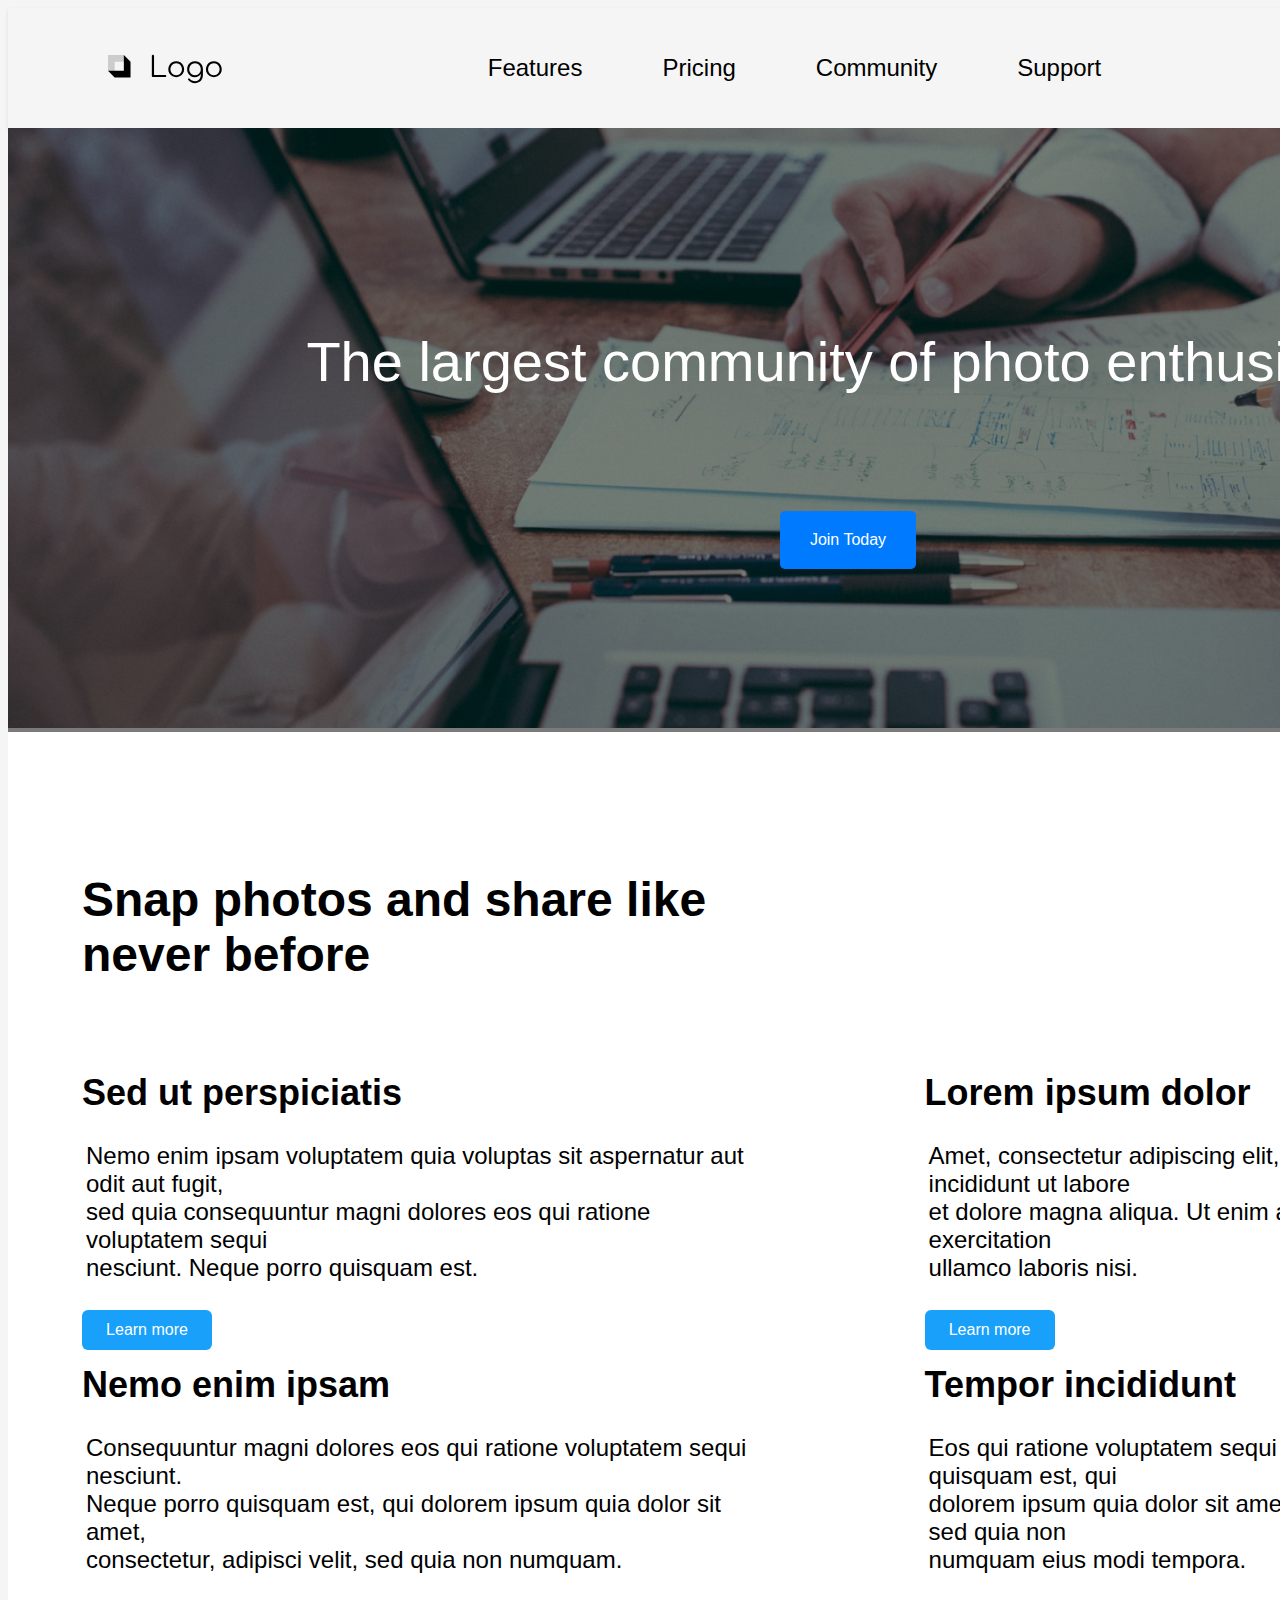
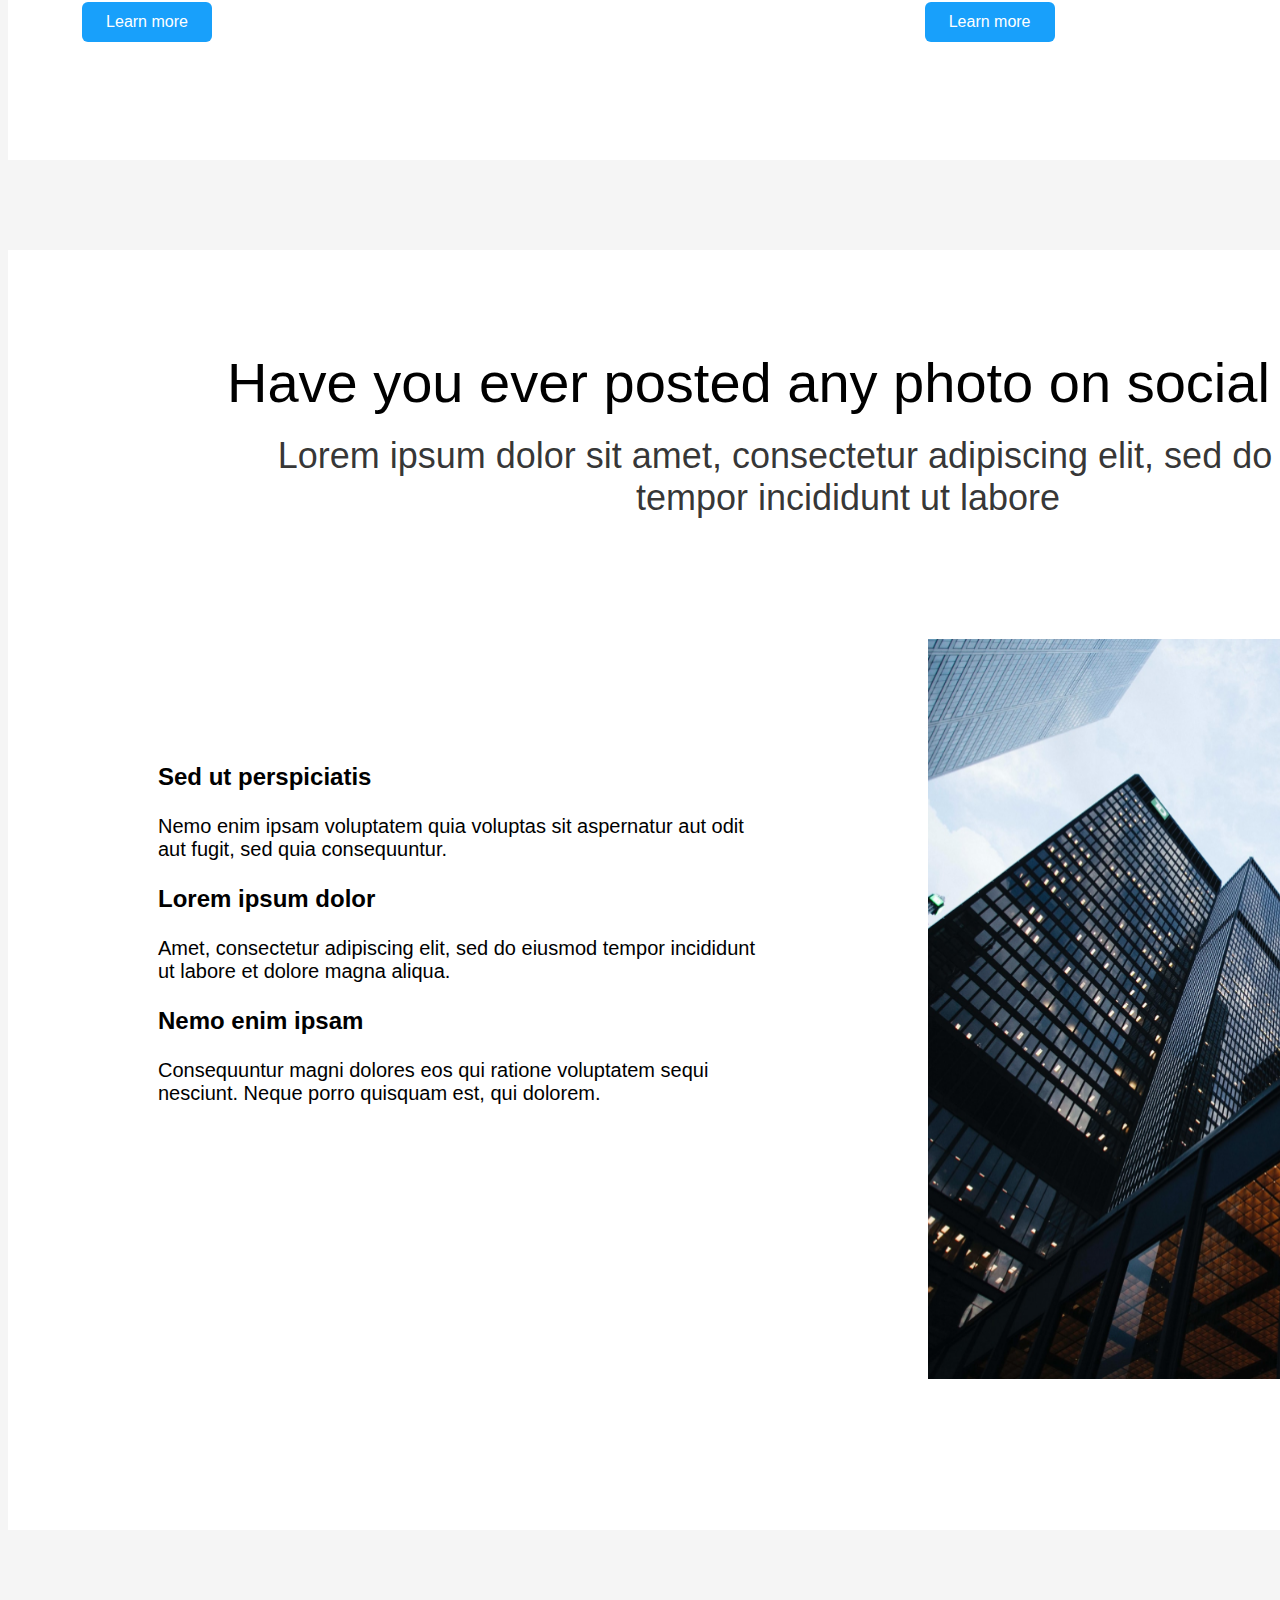
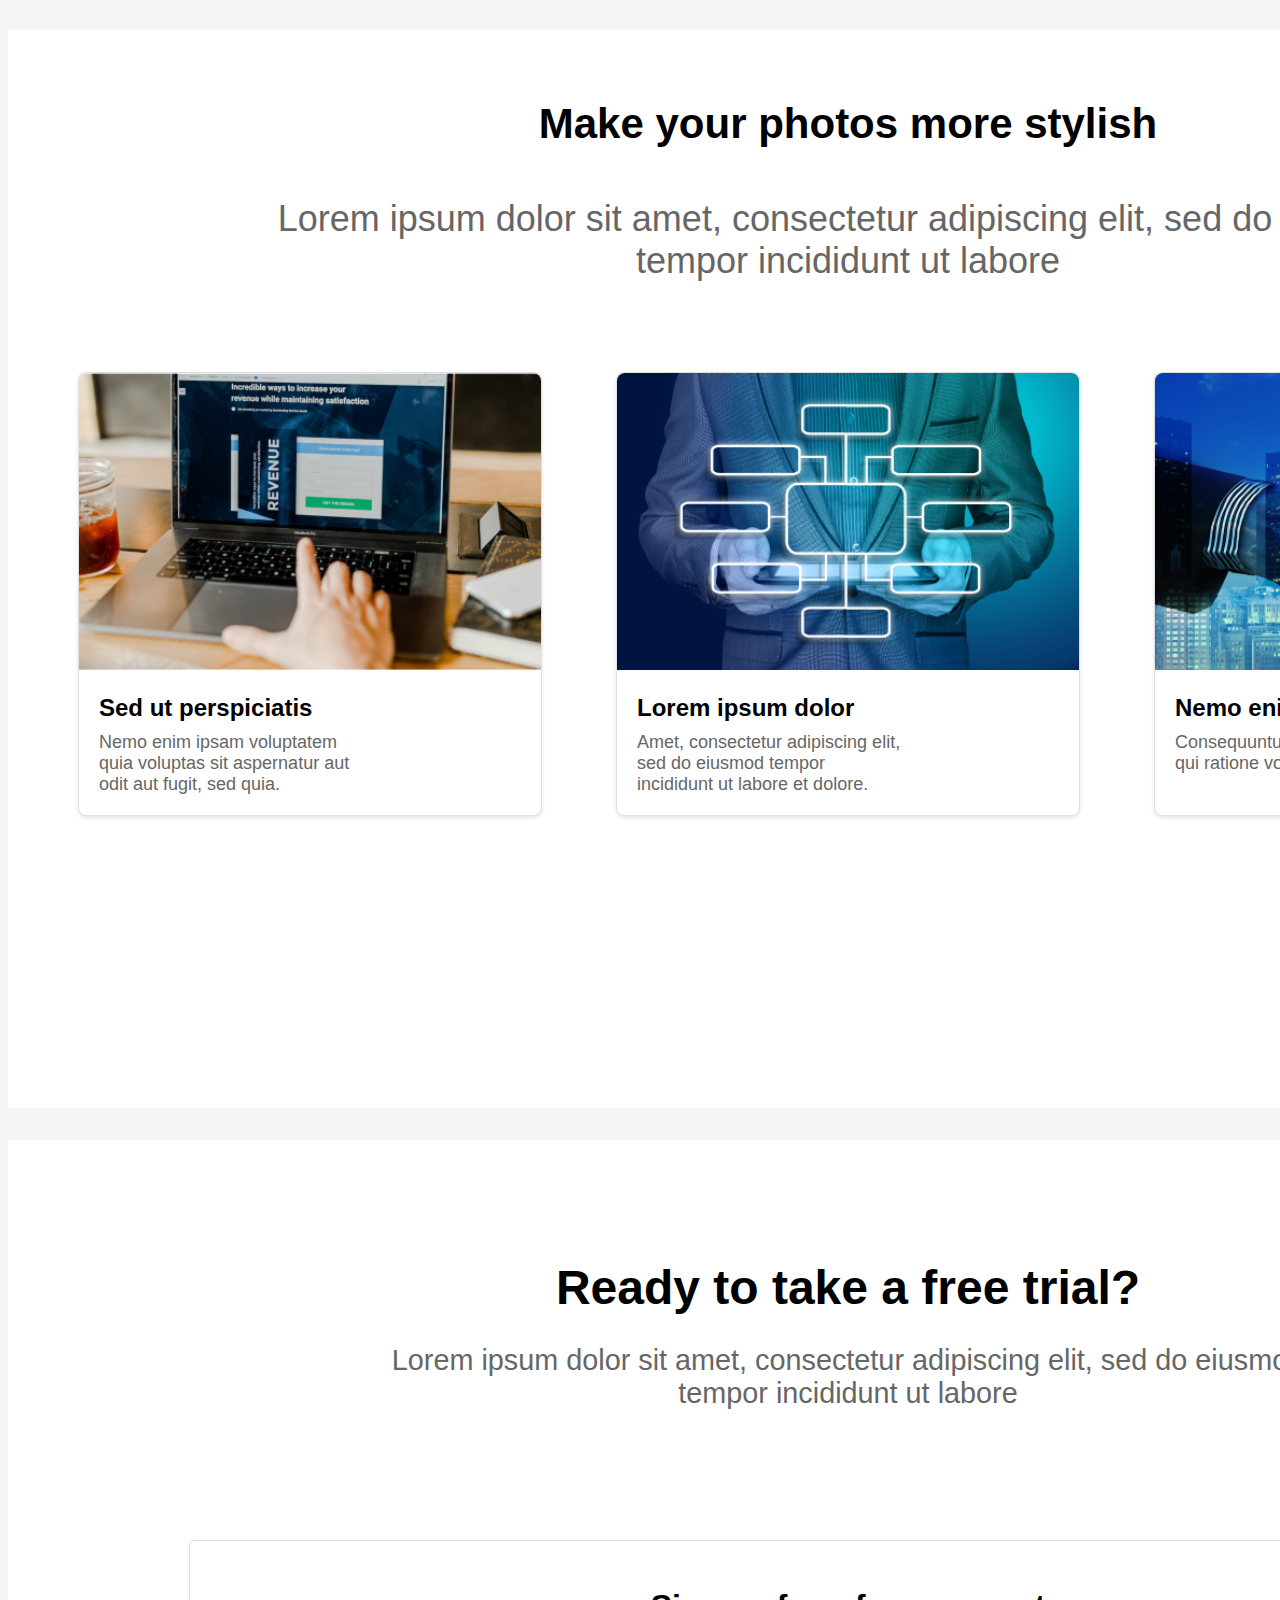
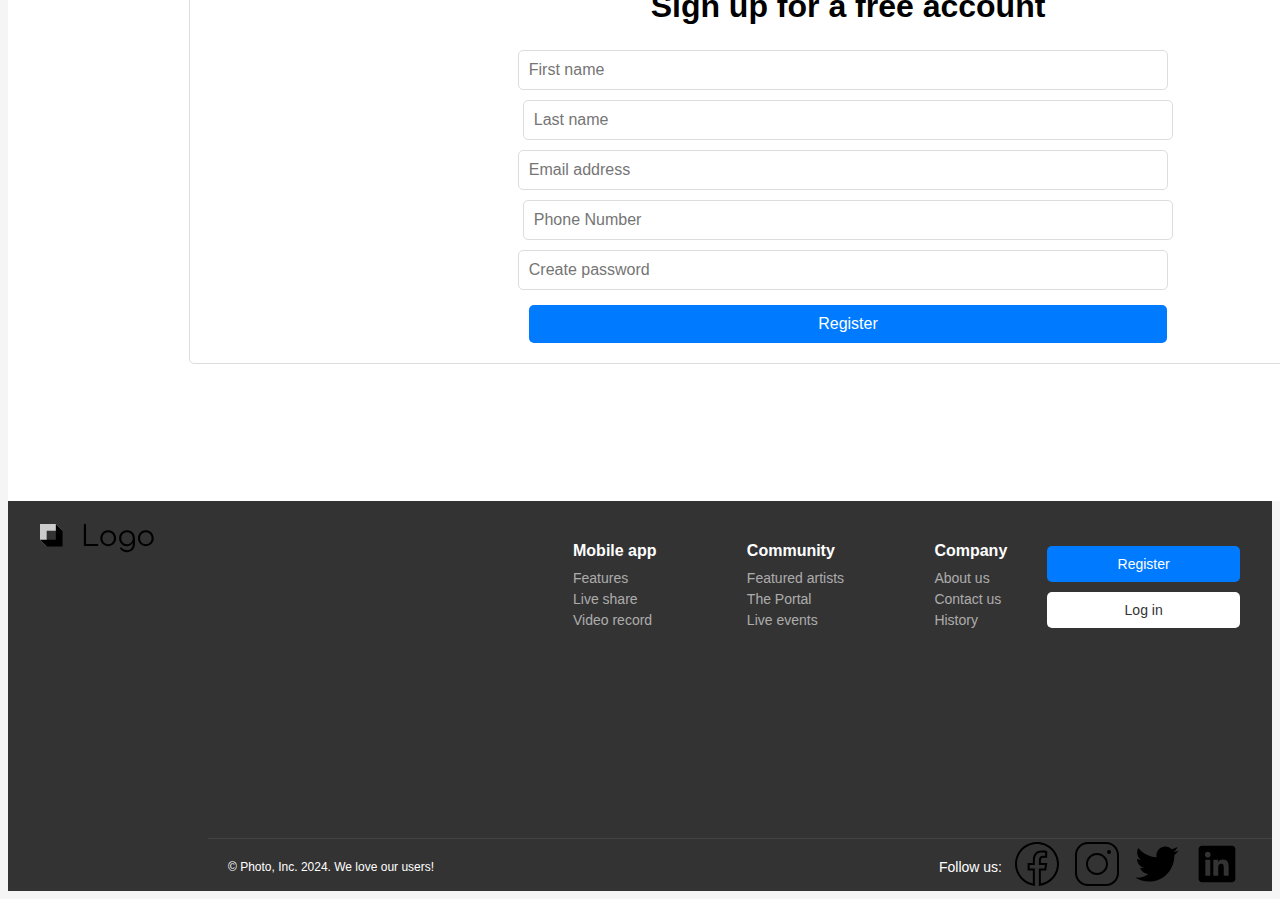
<file: HTML Test/index.html>
<!DOCTYPE html>
<html lang="en">
<head>
    <meta charset="UTF-8">
    <meta name="viewport" content="width=device-width, initial-scale=1.0">
    <link rel="stylesheet" href="style.css">
    <title>Document</title>
</head>
<body>
    <header>
        <div class="container">
            <div class="logo">
                <svg width="123" height="32" viewBox="0 0 123 32" fill="none" xmlns="http://www.w3.org/2000/svg">
                    <path d="M44.9415 25C44.6381 25 44.3726 24.8957 44.145 24.6871C43.9364 24.4785 43.8321 24.213 43.8321 23.8907V3.89422C43.8321 3.59081 43.9364 3.33481 44.145 3.12622C44.3726 2.89866 44.6381 2.78489 44.9415 2.78489C45.2449 2.78489 45.5009 2.89866 45.7095 3.12622C45.937 3.33481 46.0508 3.59081 46.0508 3.89422V22.8951H57.1726C57.476 22.8951 57.732 22.9994 57.9406 23.208C58.1681 23.3976 58.2819 23.6441 58.2819 23.9476C58.2819 24.251 58.1681 24.507 57.9406 24.7156C57.732 24.9052 57.476 25 57.1726 25H44.9415ZM68.2037 25.1422C66.6867 25.1422 65.3308 24.8009 64.1361 24.1182C62.9415 23.4356 62.0028 22.4969 61.3201 21.3022C60.6375 20.1076 60.2961 18.7517 60.2961 17.2347C60.2961 15.6987 60.6375 14.3333 61.3201 13.1387C62.0028 11.944 62.9415 11.0053 64.1361 10.3227C65.3308 9.64 66.6867 9.29866 68.2037 9.29866C69.7207 9.29866 71.0671 9.64 72.2428 10.3227C73.4375 11.0053 74.3761 11.944 75.0588 13.1387C75.7415 14.3333 76.0923 15.6987 76.1113 17.2347C76.1113 18.7517 75.7604 20.1076 75.0588 21.3022C74.3761 22.4969 73.4375 23.4356 72.2428 24.1182C71.0671 24.8009 69.7207 25.1422 68.2037 25.1422ZM68.2037 23.1511C69.3036 23.1511 70.2896 22.8951 71.1619 22.3831C72.0342 21.8711 72.7169 21.1695 73.2099 20.2782C73.703 19.387 73.9495 18.3724 73.9495 17.2347C73.9495 16.0969 73.703 15.0824 73.2099 14.1911C72.7169 13.2809 72.0342 12.5698 71.1619 12.0578C70.2896 11.5458 69.3036 11.2898 68.2037 11.2898C67.1038 11.2898 66.1178 11.5458 65.2455 12.0578C64.3732 12.5698 63.681 13.2809 63.169 14.1911C62.676 15.0824 62.4295 16.0969 62.4295 17.2347C62.4295 18.3724 62.676 19.387 63.169 20.2782C63.681 21.1695 64.3732 21.8711 65.2455 22.3831C66.1178 22.8951 67.1038 23.1511 68.2037 23.1511ZM86.7995 25.1422C85.3014 25.1422 83.974 24.8104 82.8173 24.1467C81.6605 23.464 80.7503 22.5253 80.0866 21.3307C79.4419 20.136 79.1195 18.7707 79.1195 17.2347C79.1195 15.6797 79.4608 14.3049 80.1435 13.1102C80.8261 11.9156 81.7648 10.9864 82.9595 10.3227C84.1541 9.64 85.51 9.29866 87.027 9.29866C88.563 9.29866 89.9189 9.64 91.0946 10.3227C92.2893 10.9864 93.2184 11.9156 93.8821 13.1102C94.5648 14.3049 94.9156 15.6797 94.9346 17.2347V23.0373C94.9346 24.5733 94.5933 25.9481 93.9106 27.1618C93.2279 28.3944 92.2987 29.3615 91.123 30.0631C89.9473 30.7837 88.601 31.144 87.0839 31.144C85.5859 31.144 84.2679 30.8596 83.1301 30.2907C81.9924 29.7407 81.0537 28.9822 80.3141 28.0151C80.1056 27.7876 80.0107 27.541 80.0297 27.2756C80.0676 27.0101 80.2099 26.792 80.4564 26.6213C80.7029 26.4507 80.9779 26.3938 81.2813 26.4507C81.5847 26.5076 81.8217 26.6498 81.9924 26.8773C82.5423 27.56 83.2439 28.1099 84.0973 28.5271C84.9696 28.9443 85.9746 29.1529 87.1124 29.1529C88.1743 29.1529 89.1319 28.8969 89.9853 28.3849C90.8386 27.8729 91.5118 27.1523 92.0048 26.2231C92.5168 25.2939 92.7728 24.2036 92.7728 22.952V21.6436C92.2039 22.7244 91.398 23.5778 90.355 24.2036C89.331 24.8293 88.1459 25.1422 86.7995 25.1422ZM87.027 23.1511C88.1459 23.1511 89.1319 22.9046 89.9853 22.4116C90.8576 21.8996 91.5402 21.1979 92.0333 20.3067C92.5263 19.4154 92.7728 18.3914 92.7728 17.2347C92.7728 16.0779 92.5263 15.0539 92.0333 14.1627C91.5402 13.2524 90.8576 12.5508 89.9853 12.0578C89.1319 11.5458 88.1459 11.2898 87.027 11.2898C85.9082 11.2898 84.9127 11.5458 84.0404 12.0578C83.1681 12.5508 82.4854 13.2524 81.9924 14.1627C81.4993 15.0539 81.2528 16.0779 81.2528 17.2347C81.2528 18.3914 81.4993 19.4154 81.9924 20.3067C82.4854 21.1979 83.1681 21.8996 84.0404 22.4116C84.9127 22.9046 85.9082 23.1511 87.027 23.1511ZM105.85 25.1422C104.333 25.1422 102.977 24.8009 101.783 24.1182C100.588 23.4356 99.6495 22.4969 98.9668 21.3022C98.2841 20.1076 97.9428 18.7517 97.9428 17.2347C97.9428 15.6987 98.2841 14.3333 98.9668 13.1387C99.6495 11.944 100.588 11.0053 101.783 10.3227C102.977 9.64 104.333 9.29866 105.85 9.29866C107.367 9.29866 108.714 9.64 109.889 10.3227C111.084 11.0053 112.023 11.944 112.705 13.1387C113.388 14.3333 113.739 15.6987 113.758 17.2347C113.758 18.7517 113.407 20.1076 112.705 21.3022C112.023 22.4969 111.084 23.4356 109.889 24.1182C108.714 24.8009 107.367 25.1422 105.85 25.1422ZM105.85 23.1511C106.95 23.1511 107.936 22.8951 108.809 22.3831C109.681 21.8711 110.364 21.1695 110.857 20.2782C111.35 19.387 111.596 18.3724 111.596 17.2347C111.596 16.0969 111.35 15.0824 110.857 14.1911C110.364 13.2809 109.681 12.5698 108.809 12.0578C107.936 11.5458 106.95 11.2898 105.85 11.2898C104.751 11.2898 103.764 11.5458 102.892 12.0578C102.02 12.5698 101.328 13.2809 100.816 14.1911C100.323 15.0824 100.076 16.0969 100.076 17.2347C100.076 18.3724 100.323 19.387 100.816 20.2782C101.328 21.1695 102.02 21.8711 102.892 22.3831C103.764 22.8951 104.751 23.1511 105.85 23.1511Z" fill="black"/>
                    <path fill-rule="evenodd" clip-rule="evenodd" d="M15.8469 2.96289H0.000496864L6.67265 9.63504H22.519L15.8469 2.96289ZM6.67264 9.63505V25.4814L0.000488281 18.8093V2.96289L6.67264 9.63505Z" fill="#CCCCCC"/>
                    <path fill-rule="evenodd" clip-rule="evenodd" d="M6.6726 25.4814L22.519 25.4814L15.8468 18.8093L0.000450134 18.8093L6.6726 25.4814ZM15.8468 18.8093L15.8468 2.96292L22.519 9.63508L22.519 25.4814L15.8468 18.8093Z" fill="black"/>
                    </svg>
            </div>
            <div class="all_link">
                <a href="#">Features </a>
                <a href="#">Pricing </a>
                <a href="#"> Community</a>
                <a href="#">Support</a>
            </div>
            <div class="login_regis_btn">
                <button class="login_btn">Login</button>
                <button class="register_btn">Register</button>
            </div>
        </div>
    </header>
    <main> 
        <div class="hero">
            <img src="scott-graham-5fNmWej4tAA-unsplash 1.png" alt="pic">
            <div class="overlay">
                <h1>The largest community of photo enthusiasts</h1>
                <a class="cta-button" href="#">Join Today</a>
           </div>
        </div>
    </main>
    <section class="para_content">
        <div class="content">
           <h2>Snap photos and share like <br>never before</h2>
           <div class="columns">
              <div class="column1">
                  <h3> Sed ut perspiciatis</h3>
                  <p>Nemo enim ipsam voluptatem quia voluptas sit aspernatur aut odit aut fugit,<br>
                     sed quia consequuntur magni dolores eos qui ratione voluptatem sequi <br>nesciunt. Neque porro quisquam est.
                  </p>
                  <button class="btn">Learn more</button>
               </div>
               <div class="column2">
                  <h3>Lorem ipsum dolor </h3>
                  <p>Amet, consectetur adipiscing elit, sed do eiusmod tempor incididunt ut labore<br> et dolore magna aliqua. Ut enim ad minim veniam, quis nostrud exercitation<br> ullamco laboris nisi.
                  </p>
                  <button class="btn">Learn more</button>
                </div>
                <div class="column3">
                    <h3>Nemo enim ipsam</h3>
                    <p>Consequuntur magni dolores eos qui ratione voluptatem sequi nesciunt. <br>Neque porro quisquam est, qui dolorem ipsum quia dolor sit amet,<br> consectetur, adipisci velit, sed quia non numquam.</p>
                    <button class="btn">Learn more</button>
                </div>
                <div class="column4">
                    <h3>Tempor incididunt</h3>
                    <p>Eos qui ratione voluptatem sequi nesciunt. Neque porro quisquam est, qui <br>dolorem ipsum quia dolor sit amet, consectetur, adipisci velit, sed quia non<br> numquam eius modi tempora.</p>
                    <button class="btn">Learn more</button>
                </div>
           </div>
        </div>
    </section>
    <section class="pic_para">
        <div class="container1">
            <div class="mid_head">Have you ever posted any photo on social media?</div>
            <div class="mid_para">Lorem ipsum dolor sit amet, consectetur adipiscing elit, sed do eiusmod<br> tempor incididunt ut labore</div>
            <div class="content1">
                <div class="text_content">
                 <h3>Sed ut perspiciatis</h3>
                 <p>Nemo enim ipsam voluptatem quia voluptas sit aspernatur aut odit <br>aut fugit, sed quia consequuntur.</p>
                 <h3>Lorem ipsum dolor</h3>
                 <p>Amet, consectetur adipiscing elit, sed do eiusmod tempor incididunt <br>ut labore et dolore magna aliqua.</p>
                 <h3>Nemo enim ipsam</h3>
                 <p>Consequuntur magni dolores eos qui ratione voluptatem sequi <br>nesciunt. Neque porro quisquam est, qui dolorem.</p>
              
                </div>
              <div class="image_content">
                 <img alt="Skyscrapers viewed from below with a cloudy sky in the background" src="sean-pollock-PhYq704ffdA-unsplash 1.png"/>
              </div>
            </div>
        </div>
    </section>
    <section>
        <div class="container2">
            <div class="header">
                <h1> Make your photos more stylish</h1>
                <p> Lorem ipsum dolor sit amet, consectetur adipiscing elit, sed do eiusmod <br>tempor incididunt ut labore</p>
            </div>
            <div class="cards">
                <div class="card">
                    <img src="Mask Group.png" alt="pic uploded">
                    <div class="card_content">
                        <h3>Sed ut perspiciatis</h3>
                        <p>Nemo enim ipsam voluptatem<br> quia voluptas sit aspernatur aut <br>odit aut fugit, sed quia.</p>
                    </div>
                </div>
                <div class="card">
                    <img src="businessman-4608282_1920 1.png" alt="pic uploded">
                    <div class="card_content">
                        <h3>Lorem ipsum dolor</h3>
                        <p>Amet, consectetur adipiscing elit, <br>sed do eiusmod tempor <br>incididunt ut labore et dolore.</p>
                    </div>
                </div>
                <div class="card">
                    <img src="hands-1063442_1280 1.png" alt="pic uploded">
                    <div class="card_content">
                        <h3>Nemo enim ipsam</h3>
                        <p>Consequuntur magni dolores eos <br>qui ratione voluptatem sequi nesciunt.</p>
                    </div>
                </div>
            </div>
        </div>
    </section>
    <section class="form_section">
     <div class="container3">
        <h1>Ready to take a free trial?</h1>
        <p>Lorem ipsum dolor sit amet, consectetur adipiscing elit, sed do eiusmod<br> tempor incididunt ut labore</p>
        <div class="signup-form">
            <h2>Sign up for a free account</h2>
            <form id="userForm" onsubmit="return validateForm()">
                <input type="text" placeholder="First name" id="firstname" required>
                <input type="text" placeholder="Last name" id="lastname" required>
                <input type="email" placeholder="Email address" id="email" required>
                <input type="text" placeholder="Phone Number" id="phoneNumber">
                <input type="password" placeholder="Create password" id="password" minlength="8">
                <input type="submit" value="Register">
            </form>
        </div>
     </div>
   </section> 
   <footer>
    <div class="footer">
        <div class="container4">
            <div class="logo">
                <img src="Sample Logo.svg" alt="#">
            </div>
            <div class="links">
                <div>
                    <h4>Mobile app</h4>
                    <a href="#">Features</a>
                    <a href="#">Live share</a>
                    <a href="#">Video record</a>
                </div>
                <div>
                    <h4>Community</h4>
                    <a href="#">Featured artists</a>
                    <a href="#">The Portal</a>
                    <a href="#">Live events</a>
                </div>
                <div>
                    <h4>Company</h4>
                    <a href="#">About us</a>
                    <a href="#">Contact us</a>
                    <a href="#">History</a>
                </div>
            </div>
            <div class="buttons">
                <a href="#" class="register">Register</a>
                <a href="#" class="login">Log in</a>
            </div>
        </div>
        <div class="bottom">
            <p>© Photo, Inc. 2024. We love our users!</p>
            <div class="social">
                <span>Follow us:</span>
                <a href="#" ><svg xmlns="http://www.w3.org/2000/svg" x="0px" y="0px" width="50" height="50" viewBox="0 0 50 50">
                    <path d="M 25 3 C 12.861562 3 3 12.861562 3 25 C 3 36.019135 11.127533 45.138355 21.712891 46.728516 L 22.861328 46.902344 L 22.861328 29.566406 L 17.664062 29.566406 L 17.664062 26.046875 L 22.861328 26.046875 L 22.861328 21.373047 C 22.861328 18.494965 23.551973 16.599417 24.695312 15.410156 C 25.838652 14.220896 27.528004 13.621094 29.878906 13.621094 C 31.758714 13.621094 32.490022 13.734993 33.185547 13.820312 L 33.185547 16.701172 L 30.738281 16.701172 C 29.349697 16.701172 28.210449 17.475903 27.619141 18.507812 C 27.027832 19.539724 26.84375 20.771816 26.84375 22.027344 L 26.84375 26.044922 L 32.966797 26.044922 L 32.421875 29.564453 L 26.84375 29.564453 L 26.84375 46.929688 L 27.978516 46.775391 C 38.71434 45.319366 47 36.126845 47 25 C 47 12.861562 37.138438 3 25 3 z M 25 5 C 36.057562 5 45 13.942438 45 25 C 45 34.729791 38.035799 42.731796 28.84375 44.533203 L 28.84375 31.564453 L 34.136719 31.564453 L 35.298828 24.044922 L 28.84375 24.044922 L 28.84375 22.027344 C 28.84375 20.989871 29.033574 20.060293 29.353516 19.501953 C 29.673457 18.943614 29.981865 18.701172 30.738281 18.701172 L 35.185547 18.701172 L 35.185547 12.009766 L 34.318359 11.892578 C 33.718567 11.811418 32.349197 11.621094 29.878906 11.621094 C 27.175808 11.621094 24.855567 12.357448 23.253906 14.023438 C 21.652246 15.689426 20.861328 18.170128 20.861328 21.373047 L 20.861328 24.046875 L 15.664062 24.046875 L 15.664062 31.566406 L 20.861328 31.566406 L 20.861328 44.470703 C 11.816995 42.554813 5 34.624447 5 25 C 5 13.942438 13.942438 5 25 5 z"></path>
                    </svg> </a>
                <a href="#"><svg xmlns="http://www.w3.org/2000/svg" x="0px" y="0px" width="50" height="50" viewBox="0 0 50 50">
                    <path d="M 16 3 C 8.8324839 3 3 8.8324839 3 16 L 3 34 C 3 41.167516 8.8324839 47 16 47 L 34 47 C 41.167516 47 47 41.167516 47 34 L 47 16 C 47 8.8324839 41.167516 3 34 3 L 16 3 z M 16 5 L 34 5 C 40.086484 5 45 9.9135161 45 16 L 45 34 C 45 40.086484 40.086484 45 34 45 L 16 45 C 9.9135161 45 5 40.086484 5 34 L 5 16 C 5 9.9135161 9.9135161 5 16 5 z M 37 11 A 2 2 0 0 0 35 13 A 2 2 0 0 0 37 15 A 2 2 0 0 0 39 13 A 2 2 0 0 0 37 11 z M 25 14 C 18.936712 14 14 18.936712 14 25 C 14 31.063288 18.936712 36 25 36 C 31.063288 36 36 31.063288 36 25 C 36 18.936712 31.063288 14 25 14 z M 25 16 C 29.982407 16 34 20.017593 34 25 C 34 29.982407 29.982407 34 25 34 C 20.017593 34 16 29.982407 16 25 C 16 20.017593 20.017593 16 25 16 z"></path>
                    </svg></a>
                <a href="#"><svg xmlns="http://www.w3.org/2000/svg" x="0px" y="0px" width="50" height="50" viewBox="0 0 30 30">
                    <path d="M28,6.937c-0.957,0.425-1.985,0.711-3.064,0.84c1.102-0.66,1.947-1.705,2.345-2.951c-1.03,0.611-2.172,1.055-3.388,1.295 c-0.973-1.037-2.359-1.685-3.893-1.685c-2.946,0-5.334,2.389-5.334,5.334c0,0.418,0.048,0.826,0.138,1.215 c-4.433-0.222-8.363-2.346-10.995-5.574C3.351,6.199,3.088,7.115,3.088,8.094c0,1.85,0.941,3.483,2.372,4.439 c-0.874-0.028-1.697-0.268-2.416-0.667c0,0.023,0,0.044,0,0.067c0,2.585,1.838,4.741,4.279,5.23 c-0.447,0.122-0.919,0.187-1.406,0.187c-0.343,0-0.678-0.034-1.003-0.095c0.679,2.119,2.649,3.662,4.983,3.705 c-1.825,1.431-4.125,2.284-6.625,2.284c-0.43,0-0.855-0.025-1.273-0.075c2.361,1.513,5.164,2.396,8.177,2.396 c9.812,0,15.176-8.128,15.176-15.177c0-0.231-0.005-0.461-0.015-0.69C26.38,8.945,27.285,8.006,28,6.937z"></path>
                </svg></a>
                <a href="#"><svg xmlns="http://www.w3.org/2000/svg" x="0px" y="0px" width="50" height="50" viewBox="0 0 30 30">
                    <path d="M24,4H6C4.895,4,4,4.895,4,6v18c0,1.105,0.895,2,2,2h18c1.105,0,2-0.895,2-2V6C26,4.895,25.105,4,24,4z M10.954,22h-2.95 v-9.492h2.95V22z M9.449,11.151c-0.951,0-1.72-0.771-1.72-1.72c0-0.949,0.77-1.719,1.72-1.719c0.948,0,1.719,0.771,1.719,1.719 C11.168,10.38,10.397,11.151,9.449,11.151z M22.004,22h-2.948v-4.616c0-1.101-0.02-2.517-1.533-2.517 c-1.535,0-1.771,1.199-1.771,2.437V22h-2.948v-9.492h2.83v1.297h0.04c0.394-0.746,1.356-1.533,2.791-1.533 c2.987,0,3.539,1.966,3.539,4.522V22z"></path>
                </svg></a>
                
            </div>
        </div>
    </div>
   </footer>
   <script src="script.js"></script>
</body>
</html>
</file>
<file: HTML Test/style.css>
body{
    font-family: 'Roboto', sans-serif,montserrat;
  
    background-color: #f5f5f5;
}

.container{
    width: 1640px;
    margin: 0 auto;
    height: 100px;
    display: flex;
    justify-content: space-between;
    align-items: center;
    padding: 10px 20px;
    box-shadow: 0 2px 4px rgba(0, 0, 0, 0.1);
    overflow: hidden;
    
}
.logo{
    display: flex;
    align-items: center; 
    justify-content: center; 
}
.logo svg{
    font-size: 24px;
    margin-left: 80px;  
}
.all_link{
    display:flex;
    align-items:  center;
    
}
.all_link a{
    margin: 0 40px;
    text-decoration: none;
    color: black;
    font-weight: 500;
    font-size: 24px;
}
.login_regis_btn{
    width: 280px;
    height: 40px;
    margin-right: 30px;
    
    
   
}
.login_btn{
    width: 45%;
    height: 40px;
    border: 1px solid #007bff;
    color: #007bff;
    border-radius: 10px;
    cursor: pointer;
    font-size: 20px;
}
.register_btn{
    margin-left: 5%;
    width: 45%;
    height: 40px;
    background-color: #007bff;
    color: white;
   border-radius: 10px;
   cursor: pointer;
   font-size: 20px;
}
/* main */
.hero{
    position: relative;
    text-align: center;
    color: white;
    width: 1680px;
    margin: 0 auto;
}
.hero img {
    width: 1680px;
    height: 600px;
}
.overlay {
    position: absolute;
    top: 0;
    left: 0;
    right: 0;
    bottom: 0;
    background: rgba(0, 0, 0, 0.5);
    display: flex;
    flex-direction: column;
    justify-content: center;
    align-items: center;
    
}
.hero .overlay h1 {
    font-size: 56px;
    font-weight: 500;
    
}
.hero .overlay .cta-button {
    margin-top: 80px;
    padding: 20px 30px;
    background-color: #007bff;
    color: white;
    text-decoration: none;
    border-radius: 5px;

}
/* section*/

.content {
    padding: 40px 20px;
    background-color: white;
    height: 948px;
    width: 1640px;
    margin: 0 auto;

}
.content h2 {
    height: 144px;
    font-size: 48px;
    margin-bottom: 20px;
    text-align: left;
    margin-left: 54px;
    margin-top: 100px;
    
}
.content .columns {
   
    margin-top: 20px;
    display: flex;
    justify-content: space-between;
    flex-wrap: wrap;
    margin-left: 54px;
    margin-right: 54px

}
.content .columns .column1 {
    width: 45%;
    height: 222px;
    text-align: left;
    margin-bottom: 70px;
}
.content .columns .column2 {
    width: 45%;
    text-align: left;
    height: 222px;
}
.content .columns .column3 {
    width: 45%;
    text-align: left;
    height: 222px;
}
.content .columns .column4 {
    width: 45%;
    text-align: left;
    height: 222px;
}
.content .columns  h3 {
    font-size: 36px;
    margin-bottom: 10px;
    letter-spacing: -1.5%;
}
.columns p{
   font-size: 24px;
   padding: 4px;
}
.btn{
    border: none;
    width: 130px;
    height: 40px;
    border-radius: 6px;
    color: white;
    background-color: rgba(24, 160, 251, 1);
    font-size: 16px;
}
/* section 2*/
.container1{
    width: 1680px;
    height: 1280px;
    background-color: white;
    margin: 0 auto;
    margin-top: 90px;

}
.mid_head{
    text-align: center;
    padding-top: 100px ;
    padding-bottom: 20px;
    font-size: 56px;
}
.mid_para{
    text-align: center;
    padding-bottom: 100px;
    font-size: 36px;
    color: rgba(0, 0, 0, 0.8);

}
.content1 {
    display: flex;
    justify-content: space-between;
    align-items: flex-start;
    padding: 20px 0;
    margin-left: 50px;
    margin-right: 90px; 
    
}
.text_content{
      width: 45%;
      padding: 100px;
}
.text_content h3{
    font-size: 24px;
}
.text_content p{
    font-size: 20px;
}
.image_content {
    width: 45%;
    
    
}
.image_content img {
    width: 100%;
    height: 740px;
}
/* section 3*/
.container2 {
    width: 1640px;
    height: 1038px;
    margin: 0 auto;
    padding: 20px;
    background-color: white;
    margin-top: 100px;
}
.header {
    text-align: center;
    padding: 50px 0;

}
.header h1 {
    font-size: 42px;
    font-weight: 700;
    margin: 0;
    padding-bottom: 40px;
}
.header p {
    font-size: 36px;
    color: #666666;
    margin: 10px 0 0;
    letter-spacing: -1.5%;
}
.cards {
    display: flex;
    justify-content: space-between;
    margin-top: 40px;
    margin-left: 50px;
    margin-right: 50px;
}
.card {
    background-color: #ffffff;
    border: 1px solid #e0e0e0;
    border-radius: 8px;
    width: 30%;
    box-shadow: 0 2px 4px rgba(0, 0, 0, 0.1);
}
.card img {
    width: 100%;
    border-top-left-radius: 8px;
    border-top-right-radius: 8px;
}
.card_content {
    padding: 20px;
}
.card_content h3 {
    font-size: 24px;
    font-weight: 700;
    margin: 0 0 10px;
}
.card_content p {
    font-size: 18px;
    color: #666666;
    margin: 0;
}
  
.form_section{
    width: 1680px;
    margin: 0 auto;
    background-color: white;
    height: 961px;
}

.container3 {
    text-align: center;
   
}
.container3 h1 {
    font-size: 3em;
    font-weight: bold;
    margin-bottom: 10px;
    padding-top: 120px;
}
.container3 p {
    font-size: 1.8em;
    color: #666;
    margin-bottom: 30px;
    padding-bottom: 100px;
}
.signup-form {
    background-color: #fff;
    padding: 20px;
    border: 1px solid #ddd;
    border-radius: 5px;
    display: inline-block;
    text-align: left;
    align-items: center;
    text-align: center;
}
.signup-form h2 {
    font-size: 2em;
    margin-bottom: 20px;
    
}
.signup-form input[type="text"],
.signup-form input[type="email"],
.signup-form input[type="password"] {
    width: calc(50% - 10px);
    padding: 10px;
    margin: 5px 0;
    border: 1px solid #ddd;
    border-radius: 5px;
    font-size: 1em;
}
.signup-form input[type="text"]:nth-child(odd),
.signup-form input[type="email"]:nth-child(odd),
.signup-form input[type="password"]:nth-child(odd) {
    margin-right: 10px;
}
.signup-form input[type="submit"] {
    width: 50%;
    padding: 10px;
    background-color: #007bff;
    border: none;
    border-radius: 5px;
    color: #fff;
    font-size: 1em;
    cursor: pointer;
    margin-top: 10px;
}
.signup-form input[type="submit"]:hover {
    background-color: #0056b3;
}

.footer {
    max-width: 1680px;
    height: 350px;
    background-color: #333;
    color: #fff;
    padding: 20px 0;
    margin: 0 auto;
}
.footer .container4 {
    display: flex;
    justify-content: space-between;
    align-items: flex-start;
    max-width: 1200px;
    margin: 0 auto;
    padding: 0 20px;
}
.footer .logo {
    display: flex;
    align-items: center;
    
}
.footer .logo img {
    font-size: 24px;
    margin-right: 10px;
}

.footer .links {
    display: flex;
    justify-content: space-between;
    flex-grow: 1;
    margin-left: 400px;
    color: rgba(255, 255, 255, 1);

}
.footer .links div {
    margin-right: 40px;
}
.footer .links div h4 {
    margin-bottom: 10px;
    font-size: 16px;
}
.footer .links div a {
    display: block;
    color: rgba(255, 255, 255, 0.6);
    text-decoration: none;
    margin-bottom: 5px;
    font-size: 14px;
}
.footer .buttons {
    display: flex;
    flex-direction: column;
    flex-grow: 1;
    padding-top: 25px;
}
.footer .buttons a {
    display: block;
    text-align: center;
    padding: 10px 20px;
    margin-bottom: 10px;
    border-radius: 5px;
    text-decoration: none;
    font-size: 14px;
}
.footer .buttons .register {
    background-color: #007bff;
    color: #fff;
}
.footer .buttons .login {
    background-color: #fff;
    color: #333;
}
.footer .bottom {
    display: flex;
    justify-content: space-between;
    align-items: center;
    max-width: 1200px;
    margin-top: 200px;
    
    margin-left: 200px;
    padding: 0 20px;
    border-top: 1px solid #444;
}
.footer .bottom p {
    margin: 10px 0;
    font-size: 12px;
}
.footer .bottom .social {
    display: flex;
    align-items: center;
}
.footer .bottom .social span {
    margin-right: 10px;
    font-size: 14px;
}
.footer .bottom .social a {
    color: #fff;
    margin-right: 10px;
    font-size: 18px;
    text-decoration: none;
}




@media (max-width: 1024px) {
    .container {
        width: 90%; /* Reduce width to make it fit smaller screens */
        padding: 10px;
    }

    .logo svg {
        margin-left: 20px; /* Adjust the margin for the logo */
    }

    .all_link a {
        margin: 0 20px; /* Reduce spacing between links */
        font-size: 20px; /* Reduce font size */
    }

    .login_regis_btn {
        width: 220px;
    }

    .login_btn, .register_btn {
        font-size: 18px;
        height: 35px; /* Reduce button height */
    }
}

/* Responsive design for mobile (screens below 768px) */
@media (max-width: 768px) {
    .container {
        flex-direction: column; /* Stack elements vertically */
        justify-content: center;
        align-items: center;
        height: auto; /* Allow height to adjust automatically */
    }

    .logo {
        margin-bottom: 10px; /* Add some space below the logo */
    }

    .all_link {
        flex-direction: column; /* Stack the links vertically */
    }

    .all_link a {
        margin: 10px 0; /* Add margin between each link */
        font-size: 18px;
    }

    .login_regis_btn {
        width: 100%;
        display: flex;
        justify-content: space-between;
    }

    .login_btn, .register_btn {
        width: 45%; /* Keep button size manageable on smaller screens */
        height: 35px; /* Reduce button height */
    }
}
/*main*/

@media (max-width: 1024px) {
    .hero {
        width: 100%; /* Adjust the width to fit smaller screens */
    }

    .hero img {
        width: 100%; /* Let the image take full width of the screen */
        height: auto; /* Let height adjust automatically */
    }

    .hero .overlay h1 {
        font-size: 40px; /* Reduce font size for tablets */
    }

    .hero .overlay .cta-button {
        padding: 15px 25px; /* Adjust button padding */
        font-size: 18px; /* Reduce button font size */
        margin-top: 40px; /* Reduce spacing above the button */
    }
}

/* Responsive design for mobile (screens below 768px) */
@media (max-width: 768px) {
    .hero {
        width: 100%;
    }

    .hero img {
        width: 100%;
        height: auto;
    }

    .hero .overlay h1 {
        font-size: 32px; /* Further reduce the heading font size */
    }

    .hero .overlay .cta-button {
        padding: 12px 20px; /* Adjust button size */
        font-size: 16px; /* Smaller font size */
        margin-top: 30px;
    }
}


@media (max-width: 1024px) {
    .content {
        width: 100%; /* Make the content width fit the screen */
        padding: 20px; /* Adjust padding */
    }

    .content h2 {
        font-size: 36px; /* Reduce the heading font size */
        margin-left: 20px; /* Reduce margins */
        margin-top: 60px;
    }

    .content .columns {
        margin-left: 20px;
        margin-right: 20px;
        flex-direction: column; /* Stack columns vertically */
        align-items: center;
    }

    .columns .column1, .columns .column2, .columns .column3, .columns .column4 {
        width: 100%; /* Make columns full-width */
        text-align: center; /* Center-align content */
        margin-bottom: 30px; /* Add spacing between columns */
    }

    .columns h3 {
        font-size: 28px; /* Reduce heading size */
    }

    .columns p {
        font-size: 20px; /* Adjust paragraph size */
    }

    .btn {
        width: 100px; /* Adjust button size */
        height: 35px;
        font-size: 14px;
    }
}

/* Mobile screens (max-width: 768px) */
@media (max-width: 768px) {
    .content {
        padding: 10px;
    }

    .content h2 {
        font-size: 30px;
        margin-left: 10px;
        margin-top: 40px;
    }

    .columns .column1, .columns .column2, .columns .column3, .columns .column4 {
        width: 100%;
        text-align: center;
        margin-bottom: 20px;
    }

    .columns h3 {
        font-size: 24px; /* Smaller heading for mobile */
    }

    .columns p {
        font-size: 18px; /* Smaller paragraph text */
    }

    .btn {
        width: 90px;
        height: 30px;
        font-size: 12px;
    }
}


@media (max-width: 1024px) {
    .container1 {
        width: 100%; /* Ensure full width on smaller screens */
        height: auto; /* Make height dynamic */
        padding: 0 20px; /* Add padding */
    }

    .mid_head {
        font-size: 40px; /* Reduce heading size */
    }

    .mid_para {
        font-size: 28px; /* Adjust paragraph size */
        padding-bottom: 50px; /* Reduce bottom padding */
    }

    .content1 {
        flex-direction: column; /* Stack content vertically */
        margin-left: 0;
        margin-right: 0;
    }

    .text_content {
        width: 100%; /* Full width for text content */
        padding: 50px; /* Reduce padding */
    }

    .text_content h3 {
        font-size: 20px; /* Reduce heading size */
    }

    .text_content p {
        font-size: 18px; /* Adjust paragraph size */
    }

    .image_content {
        width: 100%; /* Full width for image content */
        margin-top: 30px; /* Add margin to separate text and image */
    }

    .image_content img {
        height: auto; /* Ensure image scales dynamically */
    }
}

/* Mobile screens (max-width: 768px) */
@media (max-width: 768px) {
    .mid_head {
        font-size: 32px; /* Further reduce heading size */
        padding-top: 60px; /* Adjust padding */
    }

    .mid_para {
        font-size: 24px; /* Reduce paragraph size */
        padding-bottom: 40px;
    }

    .text_content {
        padding: 30px; /* Decrease padding */
    }

    .text_content h3 {
        font-size: 18px; /* Adjust heading size */
    }

    .text_content p {
        font-size: 16px; /* Smaller paragraph text */
    }

    .image_content img {
        height: auto; /* Keep image responsive */
    }
}


@media (max-width: 1024px) {
    .container2 {
        width: 100%; /* Full width for tablet */
        height: auto; /* Dynamic height */
        padding: 0 20px; /* Add padding */
    }

    .header h1 {
        font-size: 36px; /* Smaller font size for header */
    }

    .header p {
        font-size: 28px; /* Reduce paragraph font size */
    }

    .cards {
        flex-direction: column; /* Stack cards vertically */
        align-items: center;
    }

    .card {
        width: 80%; /* Wider cards on tablets */
        margin-bottom: 30px; /* Space between cards */
    }
}

/* Mobile screens (max-width: 768px) */
@media (max-width: 768px) {
    .header h1 {
        font-size: 32px; /* Further reduce header size */
    }

    .header p {
        font-size: 24px; /* Smaller paragraph text */
    }

    .cards {
        margin-left: 0;
        margin-right: 0;
    }

    .card {
        width: 90%; /* Full-width cards on mobile */
        margin-bottom: 20px; /* Less spacing between cards */
    }

    .card_content h3 {
        font-size: 20px; /* Smaller card title */
    }

    .card_content p {
        font-size: 16px; /* Adjust paragraph text */
    }
}
@media (max-width: 1024px) {
    .form_section {
        width: 100%;
        height: auto; /* Dynamic height */
        padding: 20px;
    }

    .container3 h1 {
        font-size: 2.5em; /* Reduce heading size */
        padding-top: 80px;
    }

    .container3 p {
        font-size: 1.5em; /* Smaller paragraph size */
        padding-bottom: 50px;
    }

    .signup-form {
        width: 80%; /* Adjust form width */
    }

    .signup-form input[type="text"],
    .signup-form input[type="email"],
    .signup-form input[type="password"] {
        width: 100%; /* Full width inputs */
        margin-right: 0; /* Remove right margin */
    }

    .signup-form input[type="submit"] {
        width: 100%; /* Full width submit button */
    }
}

/* Mobile screens (max-width: 768px) */
@media (max-width: 768px) {
    .container3 h1 {
        font-size: 2em; /* Further reduce heading size */
        padding-top: 60px;
    }

    .container3 p {
        font-size: 1.2em; /* Smaller paragraph size */
        padding-bottom: 40px;
    }

    .signup-form {
        width: 90%; /* Slightly narrower form */
    }

    .signup-form input[type="submit"] {
        width: 100%; /* Ensure submit button is full width */
    }
}

@media (max-width: 1024px) {
    .footer .container4 {
        flex-direction: column; /* Stack the sections vertically */
        align-items: center;
        text-align: center;
    }

    .footer .links {
        margin-left: 0; /* Remove the left margin */
        margin-top: 20px; /* Add space between sections */
        flex-direction: column; /* Stack links vertically */
    }

    .footer .links div {
        margin-right: 0; /* Remove the right margin */
        margin-bottom: 20px; /* Add space between sections */
    }

    .footer .buttons {
        flex-grow: 0; /* Remove extra space */
        padding-top: 10px;
        margin-top: 20px;
    }

    .footer .bottom {
        flex-direction: column; /* Stack the social and copyright section */
        margin-left: 0;
        text-align: center;
    }

    .footer .bottom p {
        margin-bottom: 10px;
    }
}

/* Mobile screens (max-width: 768px) */
@media (max-width: 768px) {
    .footer {
        height: auto; /* Allow dynamic height */
        padding: 40px 20px;
    }

    .footer .container4 {
        padding: 0 10px;
    }

    .footer .links {
        width: 100%; /* Ensure links take full width */
        flex-direction: column; /* Stack the link sections */
        margin-top: 30px;
    }

    .footer .buttons {
        width: 100%; /* Full width buttons */
        margin-top: 20px;
    }

    .footer .buttons a {
        width: 100%; /* Full width buttons */
        padding: 12px;
    }

    .footer .bottom {
        margin-top: 40px;
        flex-direction: column; /* Stack social links and text */
    }

    .footer .bottom .social {
        margin-top: 10px; /* Add space between social icons and text */
    }
}
</file>
